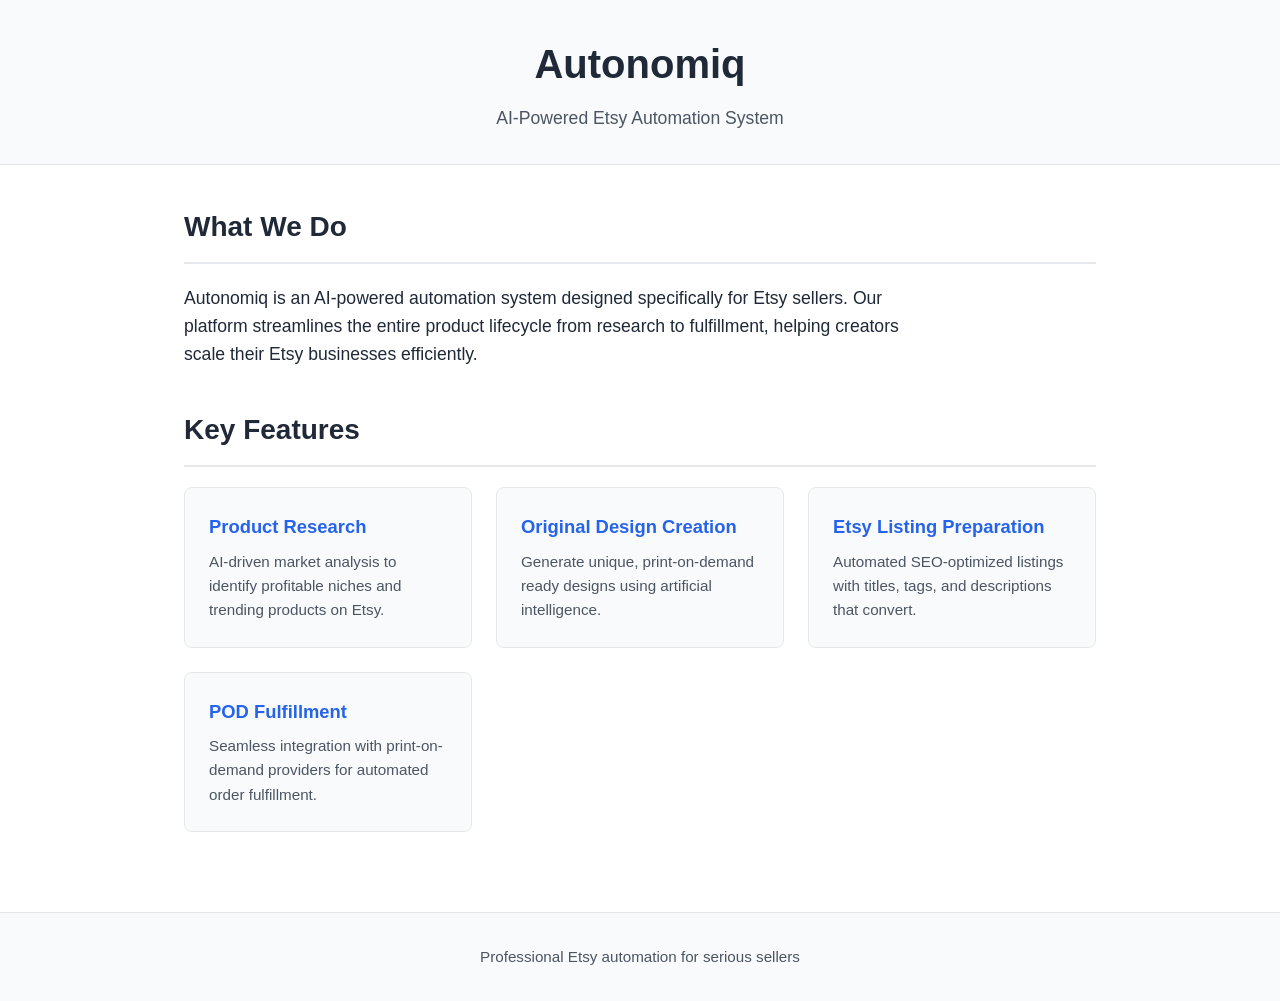
<file: index.html>
<!DOCTYPE html>
<html lang="en">
<head>
    <meta charset="UTF-8">
    <meta name="viewport" content="width=device-width, initial-scale=1.0">
    <title>Autonomiq - AI-Powered Etsy Automation</title>
    <link rel="stylesheet" href="styles.css">
</head>
<body>
    <header>
        <h1>Autonomiq</h1>
        <p>AI-Powered Etsy Automation System</p>
    </header>
    
    <main>
        <section class="description">
            <h2>What We Do</h2>
            <p>Autonomiq is an AI-powered automation system designed specifically for Etsy sellers. Our platform streamlines the entire product lifecycle from research to fulfillment, helping creators scale their Etsy businesses efficiently.</p>
        </section>
        
        <section class="features">
            <h2>Key Features</h2>
            <div class="feature-list">
                <div class="feature-item">
                    <h3>Product Research</h3>
                    <p>AI-driven market analysis to identify profitable niches and trending products on Etsy.</p>
                </div>
                <div class="feature-item">
                    <h3>Original Design Creation</h3>
                    <p>Generate unique, print-on-demand ready designs using artificial intelligence.</p>
                </div>
                <div class="feature-item">
                    <h3>Etsy Listing Preparation</h3>
                    <p>Automated SEO-optimized listings with titles, tags, and descriptions that convert.</p>
                </div>
                <div class="feature-item">
                    <h3>POD Fulfillment</h3>
                    <p>Seamless integration with print-on-demand providers for automated order fulfillment.</p>
                </div>
            </div>
        </section>
    </main>
    
    <footer>
        <p>Professional Etsy automation for serious sellers</p>
    </footer>
</body>
</html>
</file>
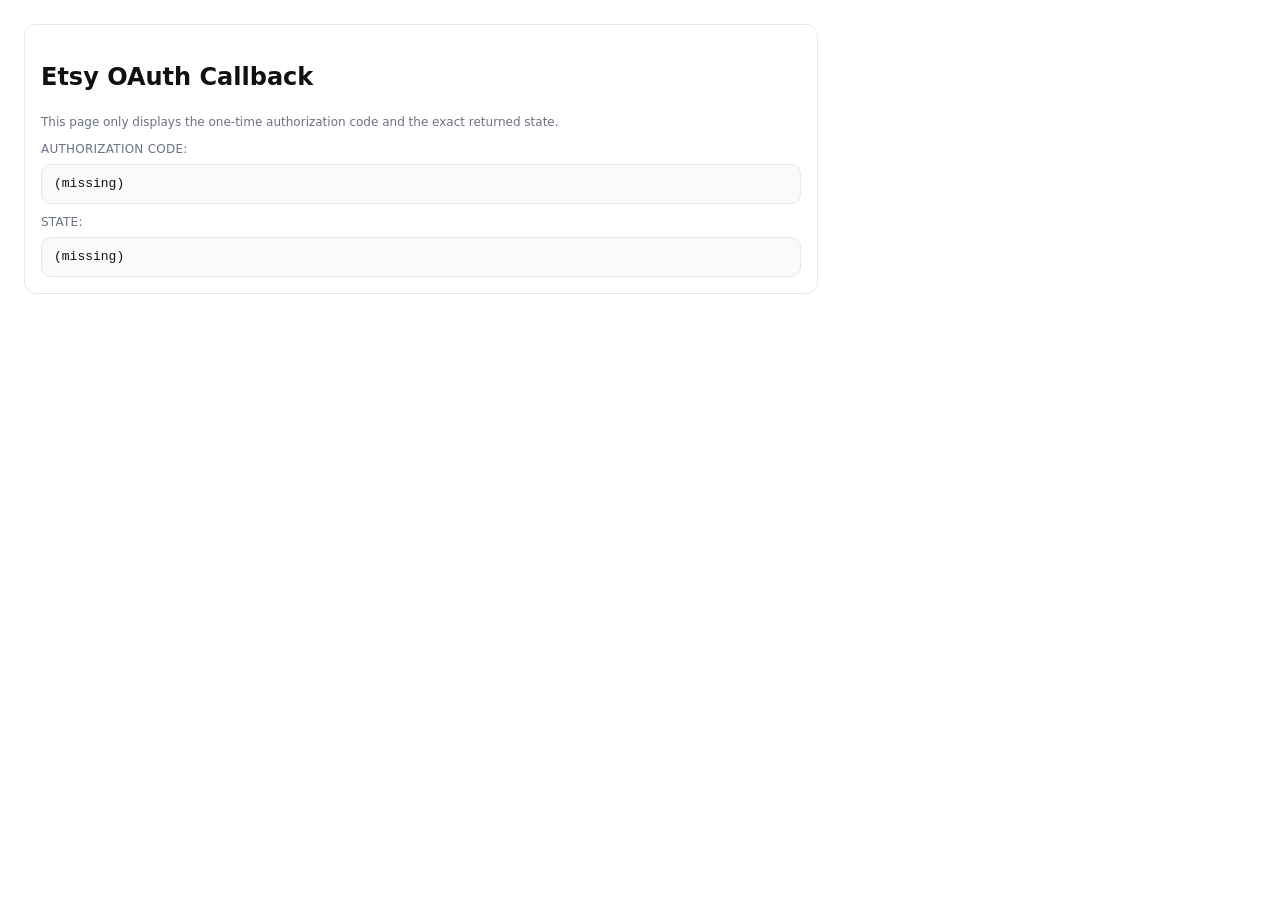
<file: oauth/callback/index.html>
<!doctype html>
<html lang="en">
  <head>
    <meta charset="utf-8" />
    <meta name="viewport" content="width=device-width, initial-scale=1" />
    <title>Autonomiq Etsy OAuth Callback</title>
    <style>
      body {
        font-family: system-ui, -apple-system, Segoe UI, Roboto, Arial, sans-serif;
        margin: 24px;
        line-height: 1.4;
        color: #111;
      }
      .box {
        border: 1px solid #e5e7eb;
        border-radius: 12px;
        padding: 16px;
        max-width: 760px;
      }
      .label {
        margin-top: 10px;
        font-size: 12px;
        color: #6b7280;
        letter-spacing: 0.02em;
      }
      .value {
        margin-top: 6px;
        padding: 10px 12px;
        border: 1px solid #e5e7eb;
        border-radius: 10px;
        background: #f9fafb;
        overflow-wrap: anywhere;
        word-break: break-word;
        font-family: ui-monospace, SFMono-Regular, Menlo, Monaco, Consolas, "Liberation Mono", "Courier New", monospace;
        font-size: 13px;
      }
      .hint {
        margin-top: 8px;
        color: #6b7280;
        font-size: 12px;
      }
    </style>
  </head>
  <body>
    <div class="box">
      <h2>Etsy OAuth Callback</h2>
      <div class="hint">This page only displays the one-time authorization code and the exact returned state.</div>

      <div class="label">AUTHORIZATION CODE:</div>
      <div class="value" id="code">(missing)</div>

      <div class="label">STATE:</div>
      <div class="value" id="state">(missing)</div>

      <script>
        // IMPORTANT: Treat `state` as an opaque random string.
        // Do NOT decode it, atob() it, JSON.parse() it, or send it anywhere.
        // This page must not exchange the code for tokens.
        const urlParams = new URLSearchParams(window.location.search);
        const code = urlParams.get('code');
        const state = urlParams.get('state');

        document.getElementById('code').textContent = code ? code : '(missing)';
        document.getElementById('state').textContent = state ? state : '(missing)';
      </script>
    </div>
    <!-- deployment-trigger: touch file to force Pages rebuild -->
  </body>
</html>
</file>
<file: styles.css>
/* Autonomiq - Professional Etsy Automation Website */
/* Mobile-first, clean typography, accessible contrast */

:root {
    --primary-color: #2563eb;
    --text-color: #1f2937;
    --light-text: #4b5563;
    --bg-color: #ffffff;
    --header-bg: #f9fafb;
    --border-color: #e5e7eb;
    --max-width: 960px;
}

* {
    margin: 0;
    padding: 0;
    box-sizing: border-box;
}

body {
    font-family: -apple-system, BlinkMacSystemFont, "Segoe UI", Roboto, Oxygen, Ubuntu, sans-serif;
    line-height: 1.6;
    color: var(--text-color);
    background-color: var(--bg-color);
}

header {
    background-color: var(--header-bg);
    border-bottom: 1px solid var(--border-color);
    padding: 2rem 1.5rem;
    text-align: center;
}

header h1 {
    font-size: 2.5rem;
    font-weight: 700;
    color: var(--text-color);
    margin-bottom: 0.5rem;
}

header p {
    font-size: 1.1rem;
    color: var(--light-text);
}

main {
    max-width: var(--max-width);
    margin: 0 auto;
    padding: 2.5rem 1.5rem;
}

section {
    margin-bottom: 2.5rem;
}

section h2 {
    font-size: 1.75rem;
    font-weight: 600;
    color: var(--text-color);
    margin-bottom: 1.25rem;
    padding-bottom: 0.75rem;
    border-bottom: 2px solid var(--border-color);
}

.description p {
    font-size: 1.1rem;
    color: var(--text-color);
    max-width: 720px;
}

.feature-list {
    display: grid;
    grid-template-columns: repeat(auto-fit, minmax(220px, 1fr));
    gap: 1.5rem;
}

.feature-item {
    padding: 1.5rem;
    background-color: var(--header-bg);
    border: 1px solid var(--border-color);
    border-radius: 8px;
}

.feature-item h3 {
    color: var(--primary-color);
    font-size: 1.15rem;
    margin-bottom: 0.5rem;
}

.feature-item p {
    font-size: 0.95rem;
    color: var(--light-text);
}

footer {
    text-align: center;
    padding: 2rem 1.5rem;
    background-color: var(--header-bg);
    border-top: 1px solid var(--border-color);
    color: var(--light-text);
    font-size: 0.95rem;
}

/* Responsive adjustments */
@media (max-width: 600px) {
    header h1 {
        font-size: 2rem;
    }

    section h2 {
        font-size: 1.5rem;
    }
}
</file>
